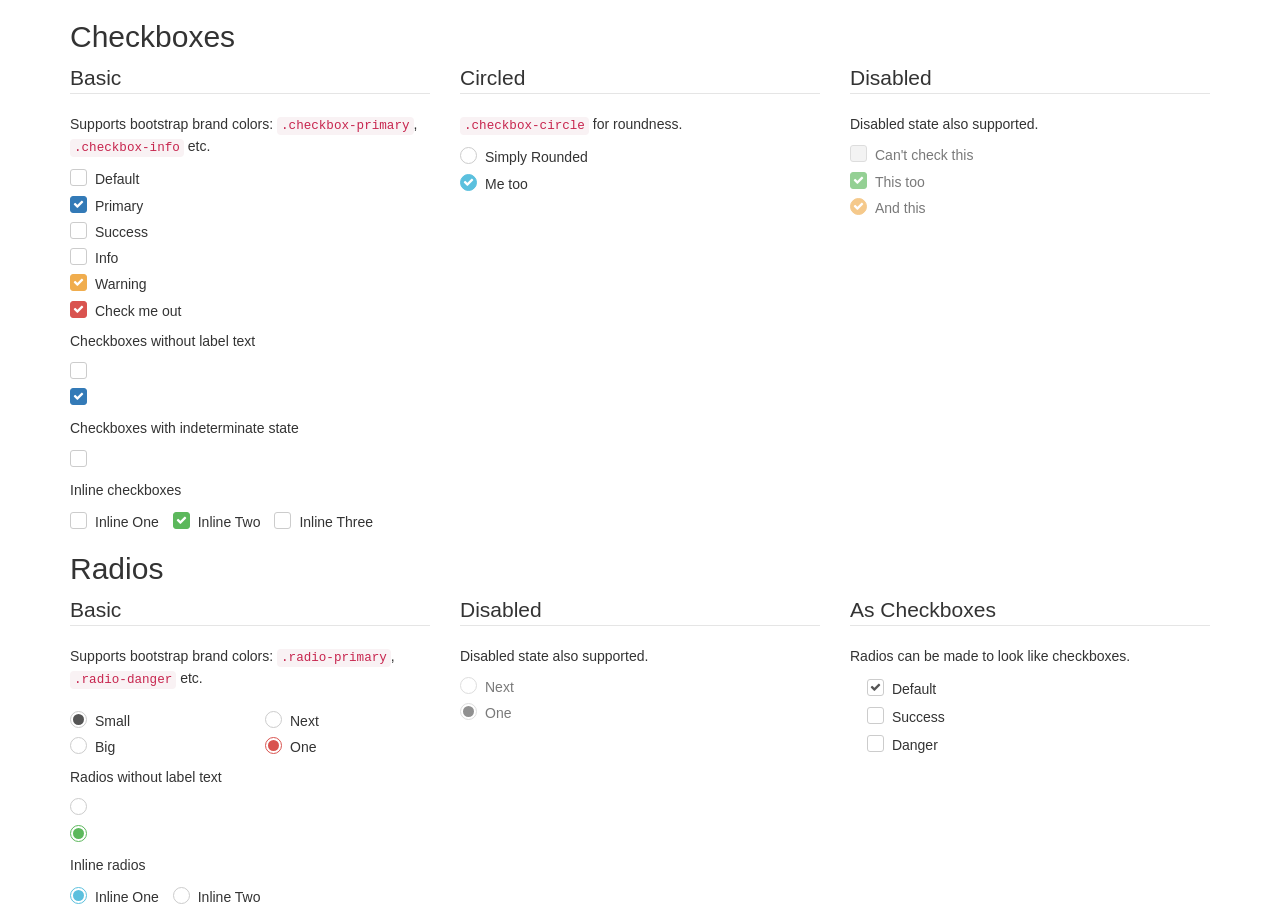
<file: src/main/resources/static/plugins/awesome-bootstrap-checkbox/index.html>
<!DOCTYPE html>
<html>
<head lang="en">
    <meta charset="UTF-8">
    <title>awesome bootstrap checkbox demo</title>
    <link rel="stylesheet" href="../bootstrap-3.3.0/css/bootstrap.css"/>
    <link rel="stylesheet" href="../font-awesome-4.7.0/css/font-awesome.css"/>
    <link rel="stylesheet" href="awesome-bootstrap-checkbox.css"/>
</head>
<body>
<div class="container">
    <h2>Checkboxes</h2>
    <form role="form">
        <div class="row">
            <div class="col-md-4">
                <fieldset>
                    <legend>
                        Basic
                    </legend>
                    <p>
                        Supports bootstrap brand colors: <code>.checkbox-primary</code>, <code>.checkbox-info</code> etc.
                    </p>
                    <div class="checkbox">
                        <input id="checkbox1" class="styled" type="checkbox">
                        <label for="checkbox1">
                            Default
                        </label>
                    </div>
                    <div class="checkbox checkbox-primary">
                        <input id="checkbox2" class="styled" type="checkbox" checked>
                        <label for="checkbox2">
                            Primary
                        </label>
                    </div>
                    <div class="checkbox checkbox-success">
                        <input id="checkbox3" class="styled" type="checkbox">
                        <label for="checkbox3">
                            Success
                        </label>
                    </div>
                    <div class="checkbox checkbox-info">
                        <input id="checkbox4" class="styled" type="checkbox">
                        <label for="checkbox4">
                            Info
                        </label>
                    </div>
                    <div class="checkbox checkbox-warning">
                        <input id="checkbox5" type="checkbox" class="styled" checked>
                        <label for="checkbox5">
                            Warning
                        </label>
                    </div>
                    <div class="checkbox checkbox-danger">
                        <input id="checkbox6" type="checkbox" class="styled" checked>
                        <label for="checkbox6">
                            Check me out
                        </label>
                    </div>
                    <p>Checkboxes without label text</p>
                    <div class="checkbox">
                        <input type="checkbox" class="styled" id="singleCheckbox1" value="option1" aria-label="Single checkbox One">
                        <label></label>
                    </div>
                    <div class="checkbox checkbox-primary">
                        <input type="checkbox" class="styled styled-primary" id="singleCheckbox2" value="option2" checked aria-label="Single checkbox Two">
                        <label></label>
                    </div>
                    <p>Checkboxes with indeterminate state</p>
                    <div class="checkbox checkbox-primary">
                        <input id="indeterminateCheckbox" class="styled" type="checkbox" onclick="changeState(this)">
                        <label></label>
                    </div>
                    <p>Inline checkboxes</p>
                    <div class="checkbox checkbox-inline">
                        <input type="checkbox" class="styled" id="inlineCheckbox1" value="option1">
                        <label for="inlineCheckbox1"> Inline One </label>
                    </div>
                    <div class="checkbox checkbox-success checkbox-inline">
                        <input type="checkbox" class="styled" id="inlineCheckbox2" value="option1" checked>
                        <label for="inlineCheckbox2"> Inline Two </label>
                    </div>
                    <div class="checkbox checkbox-inline">
                        <input type="checkbox" class="styled" id="inlineCheckbox3" value="option1">
                        <label for="inlineCheckbox3"> Inline Three </label>
                    </div>
                </fieldset>
            </div>
            <div class="col-md-4">
                <fieldset>
                    <legend>
                        Circled
                    </legend>
                    <p>
                        <code>.checkbox-circle</code> for roundness.
                    </p>
                    <div class="checkbox checkbox-circle">
                        <input id="checkbox7" class="styled" type="checkbox">
                        <label for="checkbox7">
                            Simply Rounded
                        </label>
                    </div>
                    <div class="checkbox checkbox-info checkbox-circle">
                        <input id="checkbox8" class="styled" type="checkbox" checked>
                        <label for="checkbox8">
                            Me too
                        </label>
                    </div>
                </fieldset>
            </div>
            <div class="col-md-4">
                <fieldset>
                    <legend>
                        Disabled
                    </legend>
                    <p>
                        Disabled state also supported.
                    </p>
                    <div class="checkbox">
                        <input class="styled" id="checkbox9" type="checkbox" disabled>
                        <label for="checkbox9">
                            Can't check this
                        </label>
                    </div>
                    <div class="checkbox checkbox-success">
                        <input class="styled styled" id="checkbox10" type="checkbox" disabled checked>
                        <label for="checkbox10">
                            This too
                        </label>
                    </div>
                    <div class="checkbox checkbox-warning checkbox-circle">
                        <input class="styled" id="checkbox11" type="checkbox" disabled checked>
                        <label for="checkbox11">
                            And this
                        </label>
                    </div>
                </fieldset>
            </div>
        </div>
    </form>
    <h2>Radios</h2>
    <form role="form">
        <div class="row">
            <div class="col-md-4">
                <fieldset>
                    <legend>
                        Basic
                    </legend>
                    <p>
                        Supports bootstrap brand colors: <code>.radio-primary</code>, <code>.radio-danger</code> etc.
                    </p>
                    <div class="row">
                        <div class="col-sm-6">
                            <div class="radio">
                                <input type="radio" name="radio1" id="radio1" value="option1" checked>
                                <label for="radio1">
                                    Small
                                </label>
                            </div>
                            <div class="radio">
                                <input type="radio" name="radio1" id="radio2" value="option2">
                                <label for="radio2">
                                    Big
                                </label>
                            </div>
                        </div>
                        <div class="col-sm-6">
                            <div class="radio radio-danger">
                                <input type="radio" name="radio2" id="radio3" value="option1">
                                <label for="radio3">
                                    Next
                                </label>
                            </div>
                            <div class="radio radio-danger">
                                <input type="radio" name="radio2" id="radio4" value="option2" checked>
                                <label for="radio4">
                                    One
                                </label>
                            </div>
                        </div>
                    </div>
                    <p>Radios without label text</p>
                    <div class="radio">
                        <input type="radio" id="singleRadio1" value="option1" name="radioSingle1" aria-label="Single radio One">
                        <label></label>
                    </div>
                    <div class="radio radio-success">
                        <input type="radio" id="singleRadio2" value="option2" name="radioSingle1" checked aria-label="Single radio Two">
                        <label></label>
                    </div>
                    <p>Inline radios</p>
                    <div class="radio radio-info radio-inline">
                        <input type="radio" id="inlineRadio1" value="option1" name="radioInline" checked>
                        <label for="inlineRadio1"> Inline One </label>
                    </div>
                    <div class="radio radio-inline">
                        <input type="radio" id="inlineRadio2" value="option2" name="radioInline">
                        <label for="inlineRadio2"> Inline Two </label>
                    </div>
                </fieldset>
            </div>
            <div class="col-md-4">
                <fieldset>
                    <legend>
                        Disabled
                    </legend>
                    <p>
                        Disabled state also supported.
                    </p>
                    <div class="radio radio-danger">
                        <input type="radio" name="radio3" id="radio5" value="option1" disabled>
                        <label for="radio5">
                            Next
                        </label>
                    </div>
                    <div class="radio">
                        <input type="radio" name="radio3" id="radio6" value="option2" checked disabled>
                        <label for="radio6">
                            One
                        </label>
                    </div>
                </fieldset>
            </div>
            <div class="col-md-4">
                <fieldset>
                    <legend>
                        As Checkboxes
                    </legend>
                    <p>
                        Radios can be made to look like checkboxes.
                    </p>
                    <div class="checkbox checkbox">
                        <input type="radio" name="radio4" id="radio7" value="option1" checked>
                        <label for="radio7">
                            Default
                        </label>
                    </div>
                    <div class="checkbox checkbox-success">
                        <input type="radio" name="radio4" id="radio8" value="option2">
                        <label for="radio8">
                            Success
                        </label>
                    </div>
                    <div class="checkbox checkbox-danger">
                        <input type="radio" name="radio4" id="radio9" value="option3">
                        <label for="radio9">
                            Danger
                        </label>
                    </div>
                </fieldset>
            </div>
        </div>
    </form>
</div>
<script type="text/javascript">
    function changeState(el) {
        if (el.readOnly) el.checked=el.readOnly=false;
        else if (!el.checked) el.readOnly=el.indeterminate=true;
    }
</script>
</body>
</html>
</file>
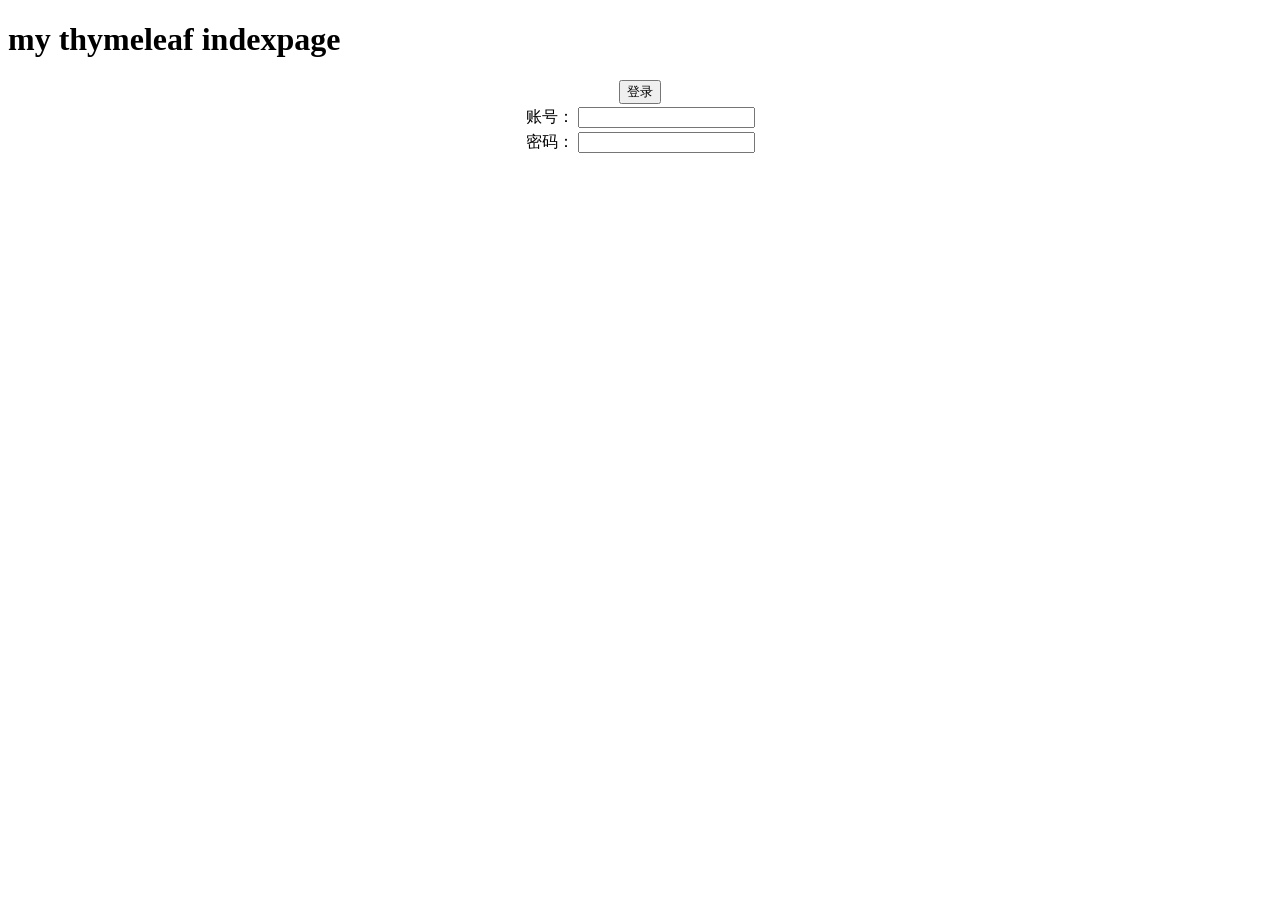
<file: src/main/resources/templates/main/login.html>
<!DOCTYPE html>
<html xmlns:th="http://www.thymeleaf.org">
<head>
    <title>system后台登录</title>
    <meta http-equiv="Content-Type" content="text/html; charset=UTF-8" />
</head>
<body>
<h1>my thymeleaf indexpage</h1>
<center>
    <form action="" method="post">
        <table>
            <tr>
                <td>账号：</td>
                <td><input type="text" id="username" name="username"/></td>
            </tr>
            <tr>
                <td>密码：</td>
                <td><input type="password" id="password" name="password"/></td>
            </tr>
            <tr>
                <input type="button" onclick="submitForm();" value="登录"/>
            </tr>
        </table>
    </form>
</center>
</body>
<link rel="stylesheet" th:href="@{/plugins/bootstrap-3.3.0/css/bootstrap.min.css}" />
<script type="text/javascript"  th:src="@{/plugins/jquery.1.12.4.min.js}"></script>
<script>
function submitForm() {
    var username = $('#username').val();
    var password = $('#password').val();
    $.ajax({
        url: '/main/index.do',
        type: 'post',
        async: false,
        data: {"username":username, "password":password},
        success: function (data) {
            alert(data);
        }
    });
}
</script>
</html>
</file>
